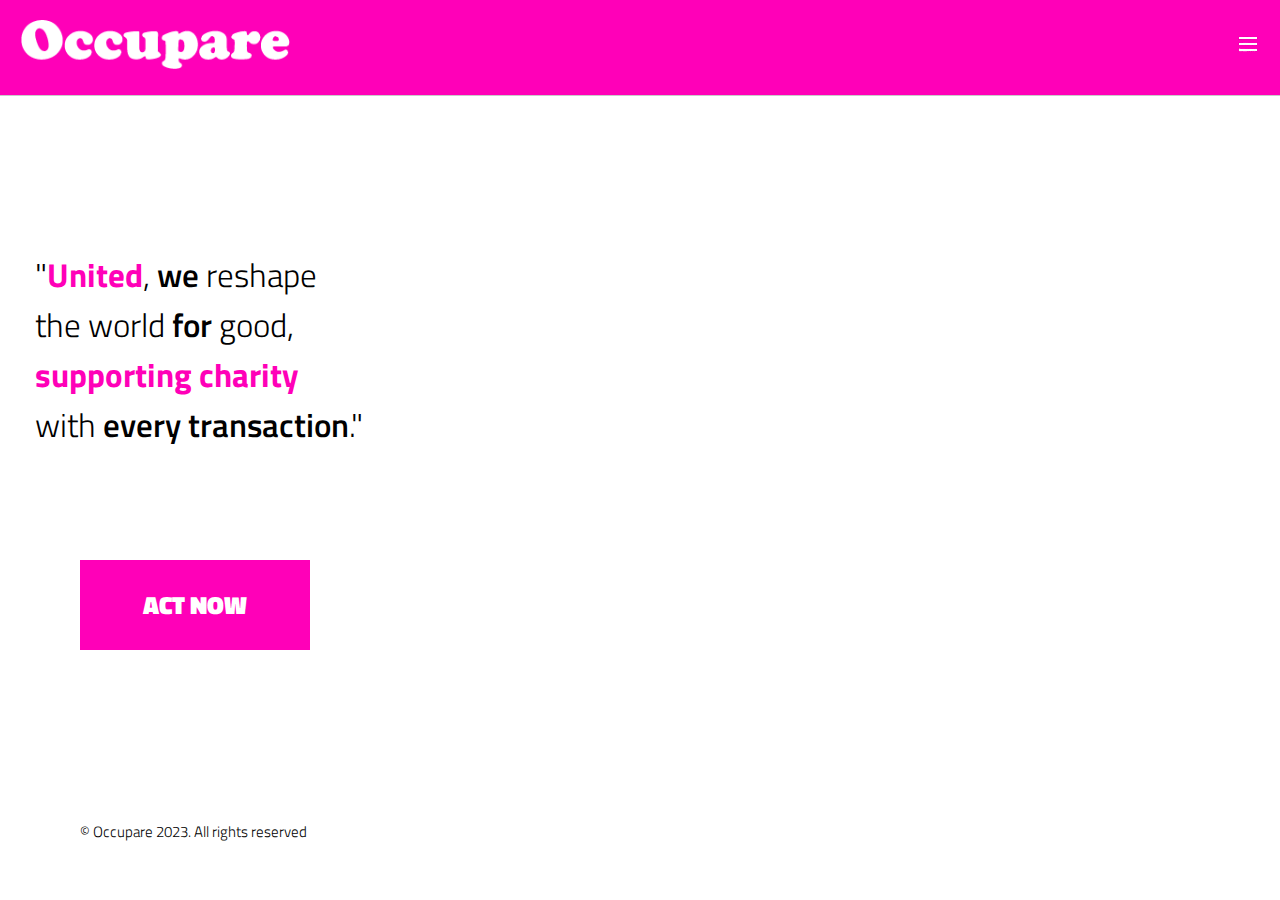
<file: index.html>
<!DOCTYPE html>
<html lang="en">
<head>
    <meta charset="UTF-8">
    <meta name="viewport" content="width=device-width, initial-scale=1.0">
    <title>Occupare</title>
    <link rel="shortcut icon" href="./Assets/favicon.png" type="image/png">
    <link rel="stylesheet" href="style.css">
    <link rel="stylesheet" href="mediaqueries.css">
</head>
<body>
    <section id="nav">
        <div class="logo">
            <a href="#"><img src="./Assets/logo.png" alt="Logo"></a>
        </div>
        <nav class="navigation">
            <a href="">Home</a>
            <a href="./content/explore.html">Explore</a>
            <a href="">Contact</a>
            <a href="/content/login.html">Sign In</a>
        </nav>
        <div class="toggleBox">
            <a onclick="showMenu()" href="#"><img class="menu" src="./Assets/burger-bar.png"><img class="close" src="./Assets/close-white.png"></a>
        </div>
    </section>

    <section id="content">
        <p>
            "<span class="bold-pink">United</span>, <span class="semibold-white">we</span> reshape<br> the world <span class="semibold-white">for</span> good,<br> <span class="bold-pink">supporting charity</span><br> with <span class="semibold-white">every transaction</span>."
        </p>

        <a href="./content/explore.html"><button class="call-to-act">Act Now</button></a>
    </section>

    <!-- Footer -->
    <section id="footer">
        <P class="footer-text">&copy; Occupare 2023. All rights reserved</P>
    </section>

    <script src="script.js"></script>
</body>
</html>
</file>
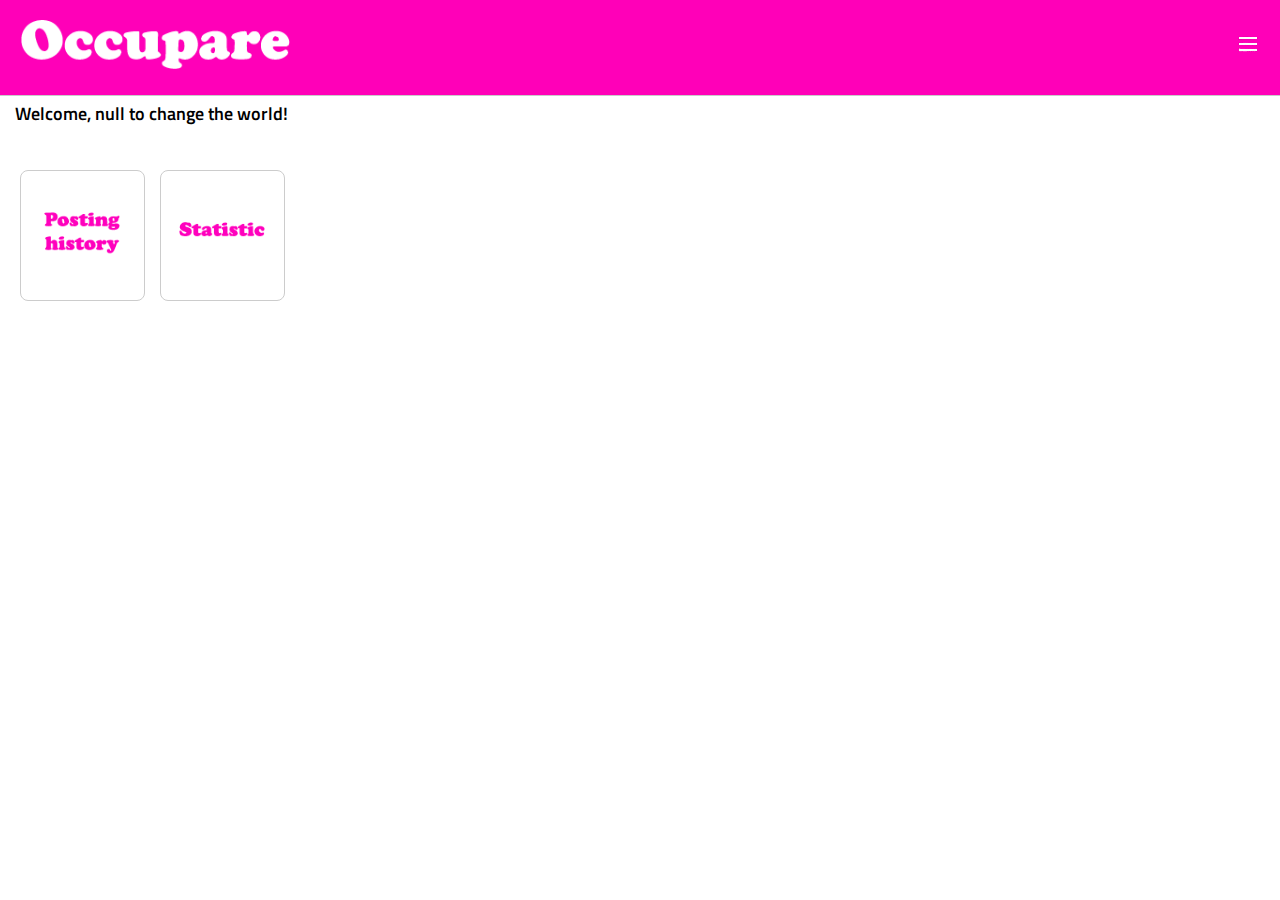
<file: content/dashboard.html>
<!DOCTYPE html>
<html lang="en">
<head>
    <meta charset="UTF-8">
    <meta name="viewport" content="width=device-width, initial-scale=1.0">
    <title>Occupare</title>
    <link rel="shortcut icon" href="/Assets/favicon.png" type="image/png">
    <link rel="stylesheet" href="/style.css">
    <link rel="stylesheet" href="/mediaqueries.css">
</head>
<body>
    <section id="nav">
        <div class="logo">
            <a href="#"><img src="/Assets/logo.png" alt="Logo"></a>
        </div>
        <nav class="navigation">
            <a href="/index.html">Home</a>
            <a href="/content/explore.html">Explore</a>
            <a href="">Contact</a>
            <a href="/content/login.html">Sign In</a>
        </nav>
        <div class="toggleBox">
            <a onclick="showMenu()" href="#"><img class="menu" src="/Assets/burger-bar.png"><img class="close" src="/Assets/close-white.png"></a>
        </div>
    </section>

    <section id="content">
      <div id="usernameDisplay"></div>

      <div class="card1 posting-history">
        <a href="#">
          <img src="/Assets/posting-history.png" alt="Icon">
        </a>
      </div>

      <div class="card2 statistic">
        <a href="#">
          <img src="/Assets/statistic.png" alt="Icon">
        </a>
      </div>

    </section>

<script>
    document.addEventListener('DOMContentLoaded', function() {
        // Get the username from the URL query parameter
        const urlParams = new URLSearchParams(window.location.search);
        const username = urlParams.get('username');

        // Display the welcome message with the username
        document.getElementById('usernameDisplay').innerText = `Welcome, ${username} to change the world!`;
    });
</script>

<script src="/script.js"></script>
    
</body>
</html>
</file>
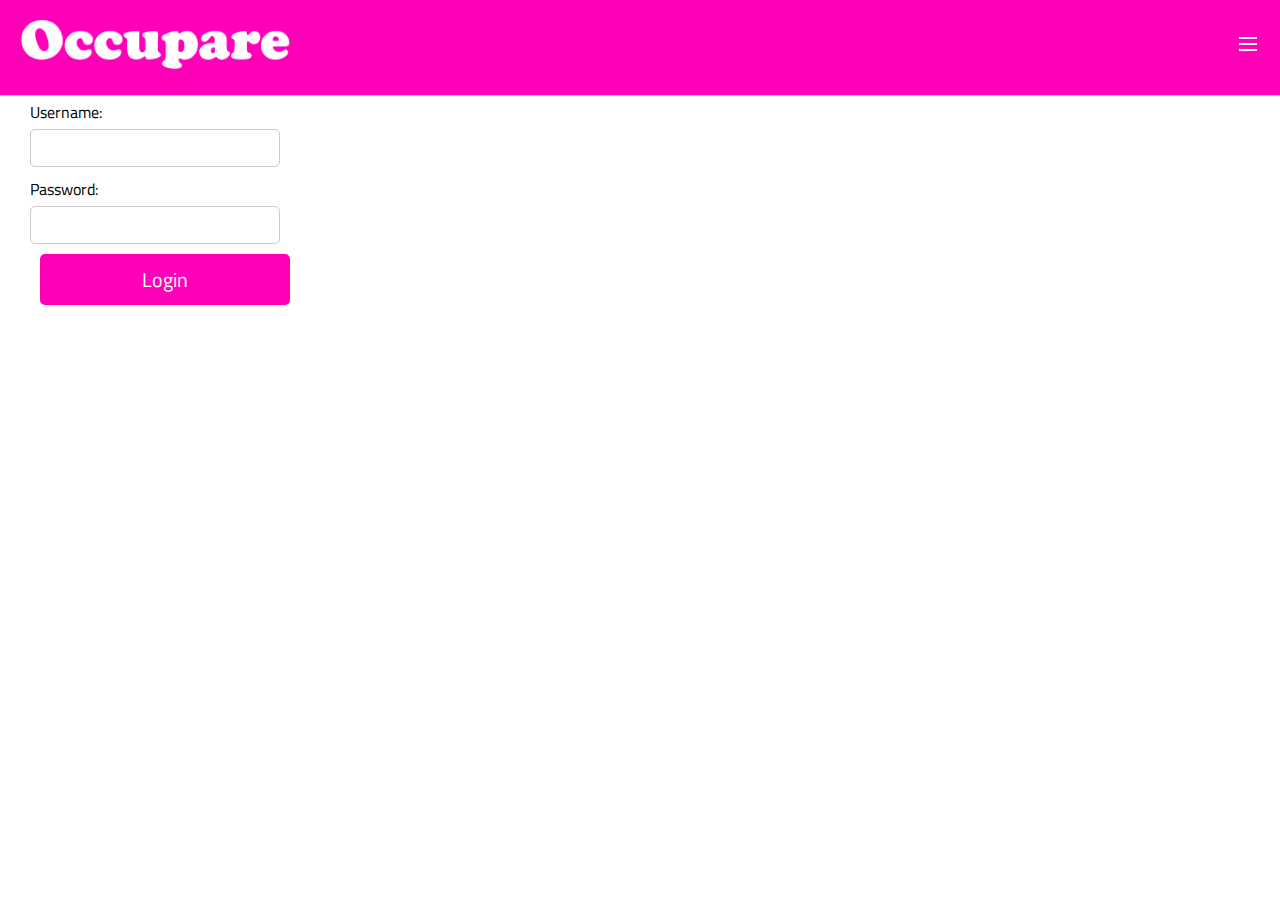
<file: content/login.html>
<!DOCTYPE html>
<html lang="en">
<head>
    <meta charset="UTF-8">
    <meta name="viewport" content="width=device-width, initial-scale=1.0">
    <title>Occupare</title>
    <link rel="shortcut icon" href="/Assets/favicon.png" type="image/png">
    <link rel="stylesheet" href="/style.css">
    <link rel="stylesheet" href="/mediaqueries.css">
</head>
<body>
    <section id="nav">
        <div class="logo">
            <a href="#"><img src="/Assets/logo.png" alt="Logo"></a>
        </div>
        <nav class="navigation">
            <a href="/index.html">Home</a>
            <a href="/content/explore.html">Explore</a>
            <a href="">Contact</a>
            <a href="/content/signup.html">Sign In</a>
        </nav>
        <div class="toggleBox">
            <a onclick="showMenu()" href="#"><img class="menu" src="/Assets/burger-bar.png"><img class="close" src="/Assets/close-white.png"></a>
        </div>
    </section>

    <section id="signup-form">
        <form id="loginForm">
            <div>
                <label for="username">Username:</label>
                <input type="text" id="username" name="username">
            </div>

            <div>
                <label for="password">Password:</label>
                <input type="password" id="password" name="password">
            </div>

            <input class="login-btn" type="submit" value="Login">
        </form>
    </section>
    

    <script src="/content/admin.js"></script>
</body>
</html>
</file>
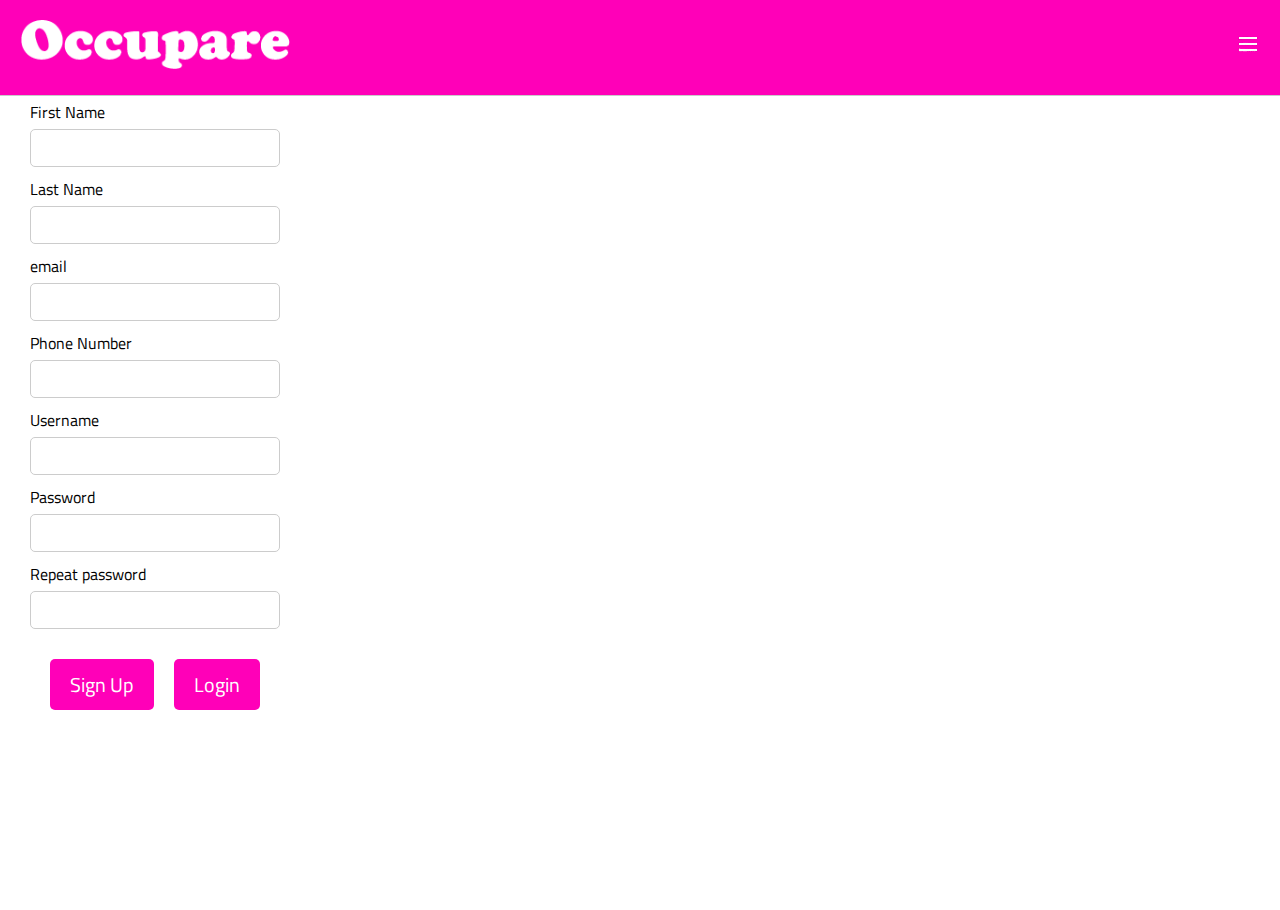
<file: content/signup.html>
<!DOCTYPE html>
<html lang="en">
<head>
    <meta charset="UTF-8">
    <meta name="viewport" content="width=device-width, initial-scale=1.0">
    <title>Occupare</title>
    <link rel="shortcut icon" href="/Assets/favicon.png" type="image/png">
    <link rel="stylesheet" href="/style.css">
    <link rel="stylesheet" href="/mediaqueries.css">
</head>
<body>
    <section id="nav">
        <div class="logo">
            <a href="#"><img src="/Assets/logo.png" alt="Logo"></a>
        </div>
        <nav class="navigation">
            <a href="/index.html">Home</a>
            <a href="/content/explore.html">Explore</a>
            <a href="">Contact</a>
            <a href="/content/signup.html">Sign In</a>
        </nav>
        <div class="toggleBox">
            <a onclick="showMenu()" href="#"><img class="menu" src="/Assets/burger-bar.png"><img class="close" src="/Assets/close-white.png"></a>
        </div>
    </section>

    <section id="signup-form">
        <form class="form">
            <div>
                <label for="name">First Name</label>
                <input type="text" id="firstName" name="firstName">
            </div>

            <div>
                <label for="name">Last Name</label>
                <input type="text" id="lastName" name="lastName">
            </div>

            <div>
                <label for="email">email</label>
                <input type="email" id="email" name="email">
            </div>

            <div>
                <label for="number">Phone Number</label>
                <input type="number" id="email" name="email">
            </div>

            <div>
                <label for="email">Username</label>
                <input type="text" id="userName" name="userName">
            </div>

            <div>
                <label for="password">Password</label>
                <input type="password" id="password" name="password">
            </div>

            <div>
                <label for="password_confirmation">Repeat password</label>
                <input type="password" id="password_confirmation" name="password_confirmation">
            </div>

            <div class="button-container">
                <button class="signup-btn">Sign Up</button>
                <a href="./signup.html"><button class="login-btn">Login</button></a>
            </div>
        </form>
    </section>
   
    <script src="/script.js"></script>
</body>
</html>
</file>
<file: style.css>
@import url('https://fonts.googleapis.com/css2?family=Titillium+Web:wght@200;300;400;600;700;900&display=swap');

* {
    margin: 0;
    padding: 0;
    box-sizing: border-box;
    font-family: 'Titillium Web', sans-serif;
}

html {
    scroll-behavior: smooth;
}

body {
    background-color: #fff;
}

#nav {
    background-color: rgba(255, 0, 184, 1);
    padding: 20px;
    display: flex;
    justify-content: space-between;
    align-items: center;
    border-bottom: 1px solid #cacaca;
}

nav.navigation {
    display: none;
}

nav.navigation.active {
    display: flex;
    justify-content: center;
    align-items: center;
    flex-direction: column;
    position: absolute;
    left: 0;
    top: 0;
    width: 100%;
    height: 100%;
    background-color: #FF00B8;
    z-index: 2;
}

nav.navigation.active a {
    padding: 20px;
    color: #fff;
    text-decoration: none;
    font-size: 20px;
    font-weight: 500;
}

.logo a img {
    width: 30vh;
}

img.menu.hide {
    display: none;
}

img.close {
    display: none;
    z-index: 2;
}

img.close.show {
    position: absolute;
    top: 25px;
    right: 25px;
    display: flex;
}

/* GOOGLE MAPS API */
#map {
    height: 150px;
    width: 80%;
    position: absolute;
    left: 30px;
    top: 100px;
    z-index: -1;
}

/* CONTENT SECTION */
p {
    position: absolute;
    top: 150px;
    left: 35px;
    color: #000;
    font-weight: 300;
    font-size: 27px;
    z-index: 1;
}

.bold-pink {
    font-weight: bold;
    color: #FF00B8;
    z-index: 1;
}

  .semibold-white {
    font-weight: 600;
    color: #000;
    z-index: 1;
}

  .call-to-act {
    position: absolute;
    top: 350px;
    left: 75px;
    width: 180px;
    height: 70px;
    background-color: #FF00B8;
    color: #fff;
    text-transform: uppercase;
    font-weight: 900;
    font-size: 25px;
    border: none;
    z-index: 1;
}

/* Footer */
.footer-text{
    position: absolute;
    top: 440px;
    left: 40px;
    font-size: 15px;
}


/* Sign In */
/* Center the content vertically and horizontally */
#signup-form {
    position: absolute;
    left: 30px;
    top: 100px;
    display: flex;
    flex-direction: column;
    height: 90vh;
}

.form {
    display: flex;
    flex-direction: column;
    align-items: center;
}

/* Style labels */
label {
    margin-bottom: 5px; /* Add space between labels and inputs */
    display: block;
}

/* Style input fields */
input {
    width: 250px; /* Adjust the width as needed */
    padding: 8px;
    margin-bottom: 10px; /* Add space between input fields */
    border-radius: 5px;
    border: 1px solid #ccc;
}

/* Center the content horizontally for buttons */
.button-container {
    display: flex;
    justify-content: center;
    margin-top: 20px; /* Adjust as needed */
    padding-bottom: 20px;
}

/* Style for buttons */
.signup-btn,
.login-btn {
    padding: 10px 20px;
    margin: 0 10px; /* Adjust the spacing between buttons */
    border-radius: 5px;
    border: none;
    background-color: #FF00B8;
    font-size: 20px;
    color: white;
    cursor: pointer;
}

/* Dashboard */
#usernameDisplay {
    display: flex;
    position: absolute;
    top: 100px;
    left: 15px;
    font-size: 18px;
    font-weight: 600;
}

.profile-pic {
    position: absolute;
    left: 105px;
    top: 150px;
    width: 20vh;
    height: 20vh;
    border-radius: 50px;
}

 /* CSS for the card */
 .card1 {
    position: absolute;
    left: 20px;
    top: 170px;
    border: 1px solid #ccc;
    border-radius: 8px;
    padding: 10px;
    width: 125px;
  }
  
  .card1 img {
    width: 100%;
    height: auto;
    border-radius: 6px;
  }

   /* CSS for the card */
 .card2 {
    position: absolute;
    left: 160px;
    top: 170px;
    border: 1px solid #ccc;
    border-radius: 8px;
    padding: 10px;
    width: 125px;
  }

  .card2 img {
    width: 100%;
    height: auto;
    border-radius: 6px;
  }
</file>
<file: mediaqueries.css>
/* iPhone 1st gen, iPhone 3G, iPhone 3GS, iPhone 4, iPhone 4S */
@media screen and (min-height: 480px) {
    p {
        position: absolute;
        top: 100px;
        left: 30px;
    }

    .call-to-act {
        position: absolute;
        top: 290px;
        left: 70px;
    }

    .footer-text {
        position: absolute;
        top: 440px;
    }
}

/* iPhone 5, iPhone 5S, iPhone 5C, iPhone SE 1st gen */
@media screen and (min-height: 568px) {
    p {
        position: absolute;
        top: 150px;
        left: 30px;
    }

    .call-to-act {
        position: absolute;
        top: 350px;
        left: 65px;
    }

    .footer-text {
        position: absolute;
        top: 530px;
    }
}

/* iPhone 6, iPhone 7, iPhone 8, iPhone SE 2nd gen, iPhone SE 3rd gen */
@media screen and (min-height: 667px) {
    p {
        position: absolute;
        top: 170px;
        left: 40px;
        font-size: 30px;
    }

    .call-to-act {
        position: absolute;
        top: 420px;
        left: 85px;
        width: 200px;
        height: 80px;
    }

    .footer-text {
        position: absolute;
        top: 630px;
        left: 70px;
    }
}

/* iPhone 6 Plus, iPhone 6s Plus, iPhone 7 Plus, iPhone 8 Plus */
@media screen and (min-height: 736px) {
    p {
        position: absolute;
        top: 190px;
        left: 50px;
        font-size: 33px;
    }

    .call-to-act {
        position: absolute;
        top: 490px;
        left: 90px;
        width: 230px;
        height: 90px;
    }

    .footer-text {
        position: absolute;
        top: 700px;
        left: 80px;
    }
}

/* iPhone X, iPhone XS, iPhone 11 Pro, iPhone 12 mini, iPhone 13 mini */
@media screen and (min-height: 812px) {
    p {
        position: absolute;
        top: 220px;
        left: 40px;
        font-size: 31px;
    }

    .call-to-act {
        position: absolute;
        top: 490px;
        left: 70px;
        width: 230px;
        height: 90px;
    }

    .footer-text {
        position: absolute;
        top: 780px;
        left: 70px;
    }
}

/* iPhone XS Max, iPhone XR,iPhone 11, iPhone 11 Pro Max */
@media screen and (min-height: 896px) {
    p {
        position: absolute;
        top: 250px;
        left: 40px;
        font-size: 35px;
    }

    .call-to-act {
        position: absolute;
        top: 550px;
        left: 90px;
        width: 230px;
        height: 90px;
    }

    .footer-text {
        position: absolute;
        top: 860px;
        left: 90px;
    }
}

/* iPhone 12 Pro, iPhone 12, iPhone 13, iPhone 14 */
@media screen and (min-height: 844px) {
    p {
        position: absolute;
        top: 240px;
        left: 40px;
        font-size: 33px;
    }

    .call-to-act {
        position: absolute;
        top: 550px;
        left: 80px;
        width: 230px;
        height: 90px;
    }

    .footer-text {
        position: absolute;
        top: 810px;
        left: 80px;
    }
}

/* iPhone 12 Pro Max, iPhone 13 Pro Max, iPhone 14 Plus */
@media screen and (min-height: 926px) {
    p {
        position: absolute;
        top: 250px;
        left: 30px;
        font-size: 37px;
    }

    .call-to-act {
        position: absolute;
        top: 560px;
        left: 90px;
        width: 250px;
        height: 110px;
    }

    .footer-text {
        position: absolute;
        top: 890px;
        left: 90px;
    }
}

/* iPhone 12 Pro Max, iPhone 13 Pro Max, iPhone 14 Plus */
@media screen and (min-height: 926px) {
    p {
        position: absolute;
        top: 250px;
        left: 30px;
        font-size: 37px;
    }

    .call-to-act {
        position: absolute;
        top: 560px;
        left: 90px;
        width: 250px;
        height: 110px;
    }

    .footer-text {
        position: absolute;
        top: 890px;
        left: 90px;
    }
}

/* iPhone 14 Pro,  iPhone 15,  iPhone 15 Pro */
@media screen and (min-height: 852px) {
    p {
        position: absolute;
        top: 250px;
        left: 35px;
        font-size: 33px;
    }

    .call-to-act {
        position: absolute;
        top: 560px;
        left: 80px;
    }

    .footer-text {
        position: absolute;
        top: 820px;
        left: 80px;
    }
}

/* iPhone 14 Pro Max, iPhone 15 Plus, iPhone 15 Pro Max */
@media screen and (min-height: 932px) {
    p {
        position: absolute;
        top: 250px;
        left: 30px;
        font-size: 38px;
    }

    .call-to-act {
        position: absolute;
        top: 560px;
        left: 90px;
    }

    .footer-text {
        position: absolute;
        top: 900px;
        left: 90px;
    }
}
</file>
